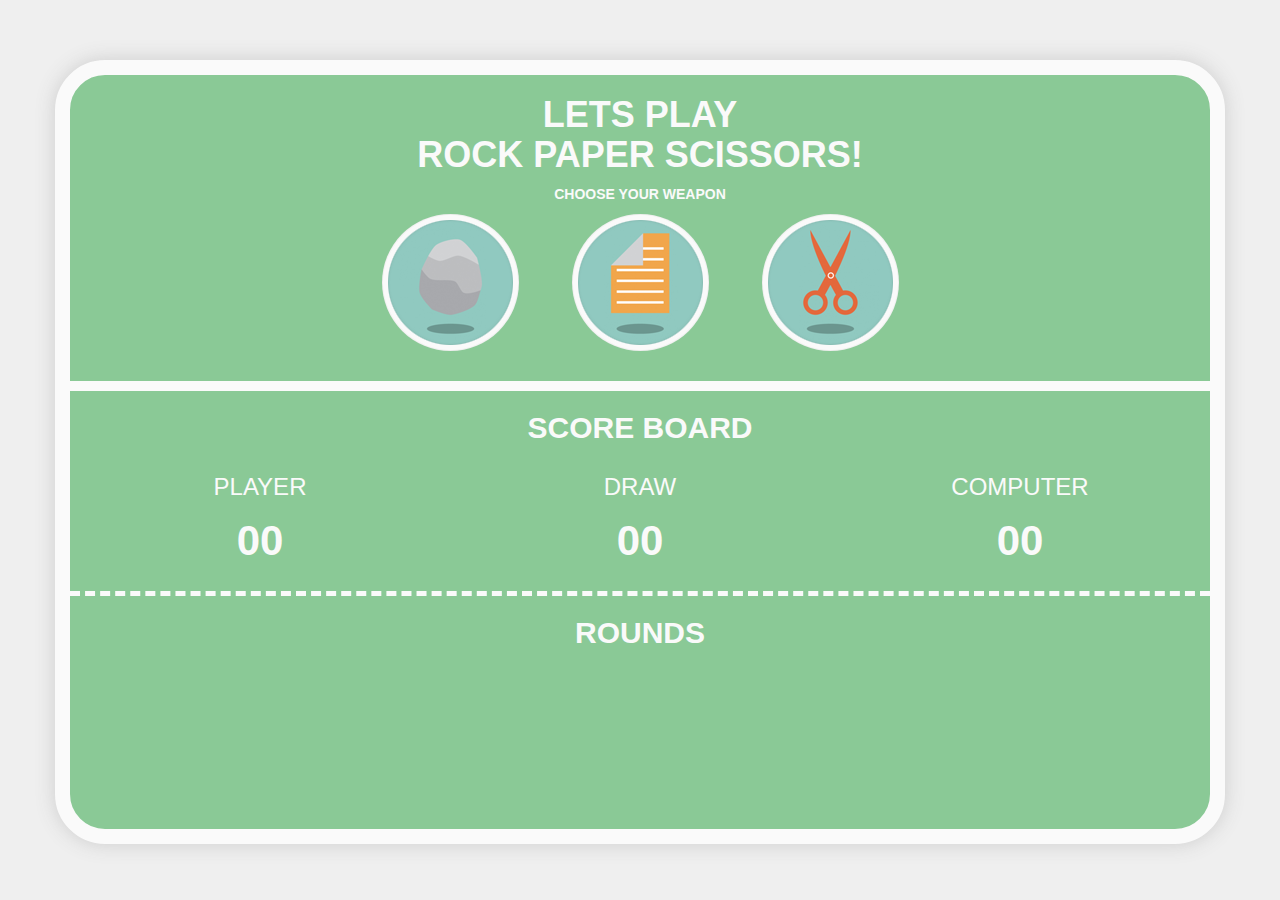
<file: index.html>
<!DOCTYPE html>
<html>
  <head>
    <title>Rock Paper Scissors!</title>
    <meta charset="utf-8">
    <!--<meta name="viewport" content="width=device-width, initial-scale=1">-->
    <link rel="stylesheet" href="https://maxcdn.bootstrapcdn.com/bootstrap/3.3.7/css/bootstrap.min.css">
    <link rel="stylesheet" type="text/css" href="style.css">
    <script src="https://ajax.googleapis.com/ajax/libs/jquery/3.2.1/jquery.min.js"></script>
    <script src="https://maxcdn.bootstrapcdn.com/bootstrap/3.3.7/js/bootstrap.min.js"></script>
  </head>
  <body>
    <div class="container">
      <div class="row">
        <div class="col-xs-3"></div>
        <div class="col-xs-6">
          <h1><strong>LETS PLAY <br>ROCK PAPER SCISSORS!</strong></h1>
          <p>CHOOSE YOUR WEAPON</p>
        </div>
      </div>
      <div class="row choice-icons">
        <div class="col-xs-3"></div>
        <div class="col-xs-6">
          <div class="row buttons">
            <div class="col-xs-4">
              <button class="btn" id="rock"><img class="choice" src="./images/rock.png"></button>
            </div>
            <div class="col-xs-4">
              <button class="btn" id="paper"><img class="choice" src="./images/paper.png"></button>
            </div>
            <div class="col-xs-4">
              <button class="btn" id="scissors"><img class="choice" src="./images/scissors.png"></button>
            </div>
          </div>
        </div>
      </div>
      <div class="row scoreboard">
        <div class="col-xs-4 player-final">
        </div>
        <div class="col-xs-4">
          <h2 style="font-weight: bold">SCORE BOARD</h2>
        </div>
        <div class="col-xs-4 computer-final">
        </div>
      </div>
      <div class="row score-counters">
        <div class="col-xs-4 player">
          <h3>PLAYER</h3>
          <p id="player-counter" class="counter">00</p>
        </div>
        <div class="col-xs-4 draws">
          <h3>DRAW</h3>
          <p id="draw-counter" class="counter">00</p>
        </div>
        <div class="col-xs-4 computer">
          <h3>COMPUTER</h3>
          <p id="computer-counter" class="counter">00</p>
        </div>
      </div>
      <div class="row round-title">
        <div class="col-xs-4"></div>
        <div class="col-xs-4">
          <h2 style="font-weight: bold">ROUNDS</h2>
        </div>
      </div>
      <div class="row round-results">
      </div>
    </div>

    <script>
      function computerPlay() {
        let num = Math.floor((Math.random() * 3) + 1);
        if (num == 1) {
          return 'rock';
        } else if (num == 2) {
            return 'paper';
          } else {
              return 'scissors';
            }
      }

      let playerWins = 0;
      let computerWins = 0;
      let roundDraws = 0;

      function pad2(number) { /* Converts score number to double-digit */
        return (number < 10 ? '0' : '') + number;
      }

      function updateScoreBoard() {
        document.getElementById('player-counter').textContent = pad2(playerWins);
        document.getElementById('computer-counter').textContent = pad2(computerWins);
        document.getElementById('draw-counter').textContent = pad2(roundDraws);

        if (!document.querySelector('.final-result')) {
          if (playerWins == 5 || computerWins == 5) {
            return finalScore();
          }
        }
      }

      function displayRoundResult(result, playerChoice, computerChoice) {
        let container = document.querySelector('.round-results');
        let divRow = document.createElement('div');
        divRow.setAttribute('class', 'row results');
        let divEmpty1 = document.createElement('div');
        divEmpty1.setAttribute('class', 'col-xs-1');
        let iconCont1 = document.createElement('div');
        iconCont1.setAttribute('class', 'col-xs-2 icon-small icon-left');
        let divEmpty2 = document.createElement('div');
        divEmpty2.setAttribute('class', 'col-xs-2');
        let iconCont2 = document.createElement('div');
        iconCont2.setAttribute('class', 'col-xs-2 icon-small icon-middle');
        let divEmpty3 = document.createElement('div');
        divEmpty3.setAttribute('class', 'col-xs-2');
        let iconCont3 = document.createElement('div');
        iconCont3.setAttribute('class', 'col-xs-2 icon-small icon-right');
        let divEmpty4 = document.createElement('div');
        divEmpty1.setAttribute('class', 'col-xs-1');

        container.insertAdjacentElement('afterbegin', divRow);
        divRow.appendChild(divEmpty1);
        divRow.appendChild(iconCont1);
        divRow.appendChild(divEmpty2);
        divRow.appendChild(iconCont2);
        divRow.appendChild(divEmpty3);
        divRow.appendChild(iconCont3);
        divRow.appendChild(divEmpty4);

        let playerIcon = document.createElement('img');
        playerIcon.src = `./images/${playerChoice}-small.png`;
        iconCont1.appendChild(playerIcon);
        let res = document.createElement('img');
        res.src = `./images/${result}-small.png`;
        iconCont2.appendChild(res);
        let compIcon = document.createElement('img');
        compIcon.src = `./images/${computerChoice}-small.png`;
        iconCont3.appendChild(compIcon);
      }

      function finalScore() {
        if (playerWins == 5) {
          /*Player*/
          let playerCont = document.querySelector('.player-final')
          let playerResult = document.createElement('h2');
          playerResult.setAttribute('class', 'final-result');
          playerResult.style.cssText = 'font-size: 4em; font-weight: bold; color: #fafafa';
          playerResult.textContent = 'WINNER!';
          playerCont.appendChild(playerResult);
          /*Computer*/
          let computerCont = document.querySelector('.computer-final')
          let computerResult = document.createElement('h2');
          computerResult.setAttribute('class', 'final-result');
          computerResult.style.cssText = 'font-size: 4em; font-weight: bold; color: #fafafa';
          computerResult.textContent = 'LOSER!';
          computerCont.appendChild(computerResult);
        } else if (computerWins == 5) {
          /*Player*/
          let playerCont = document.querySelector('.player-final')
          let playerResult = document.createElement('h2');
          playerResult.setAttribute('class', 'final-result');
          playerResult.style.cssText = 'font-size: 4em; font-weight: bold; color: #fafafa';
          playerResult.textContent = 'LOSER!';
          playerCont.appendChild(playerResult);
          /*Computer*/
          let computerCont = document.querySelector('.computer-final')
          let computerResult = document.createElement('h2');
          computerResult.setAttribute('class', 'final-result');
          computerResult.style.cssText = 'font-size: 4em; font-weight: bold; color: #fafafa';
          computerResult.textContent = 'WINNER!';
          computerCont.appendChild(computerResult);
        }
      }

      function playRound(e) {
        let a = e.target.id;
        let b = computerPlay();
        let w = 'winner'; let l = 'loser'; let d = 'draw';

        if (!(a === b)) {
          if (a === 'rock') {
            if (b === 'scissors') {
              ++playerWins;
              displayRoundResult(w, a, b);
            } else if (b === 'paper') {
                ++computerWins;
                displayRoundResult(l, a, b);
              }
          } else if (a === 'paper') {
              if (b === 'rock') {
                ++playerWins;
                displayRoundResult(w, a, b);
              } else if (b === 'scissors') {
                  ++computerWins;
                  displayRoundResult(l, a, b);
                }
            } else if (a === 'scissors') {
                if (b === 'paper') {
                  ++playerWins;
                  displayRoundResult(w, a, b);
                } else if (b === 'rock') {
                    ++computerWins;
                    displayRoundResult(l, a, b);
                  }
              } else return;
        } else if (a === b) {
            ++roundDraws;
            displayRoundResult(d, a, b);
          }

        updateScoreBoard();
      }

      document.body.addEventListener("click", playRound);
    </script>
  </body>
</html>
</file>
<file: style.css>
body {
  background-color: #efefef;
  padding-top: 60px;
  width: 100vw;
  height: 100vh;
}

.container {
  background-color: #8ac996; /*Previosuly: #9cd0db*/
  text-align: center;
  font-family: Arial, Helvetica, sans-serif;
  color: #fafafa;
  font-weight: bold;
  height: auto;
  border: 15px solid #fafafa;
  border-radius: 50px;
  box-shadow: 0 0 20px #cccccc;
  padding-bottom: 20px;
}

img.choice {
  width: 100%;
  height: 100%;
  /*
  border: 5px solid #f7f6f5;
  border-radius: 50%;
  */
}

.btn {
  padding: 0 0;
  border-radius: 50%;
}

.choice-icons {
  margin-bottom: 30px;
}

.round-title {
  border-top: 5px dashed #fafafa;
}

.round-results {
  min-height: 150px;
}

.scoreboard {
  border-top: 10px solid #fafafa;
}

.score-counters {
  padding-bottom: 10px;
}

.counter {
  font-size: 3em;
}

.icon-small {
  padding-top: 20px;
  padding-bottom: 20px;
  margin-right: auto;
  margin-left: auto;
  border-bottom: 2px dashed #fafafa;
}
</file>
